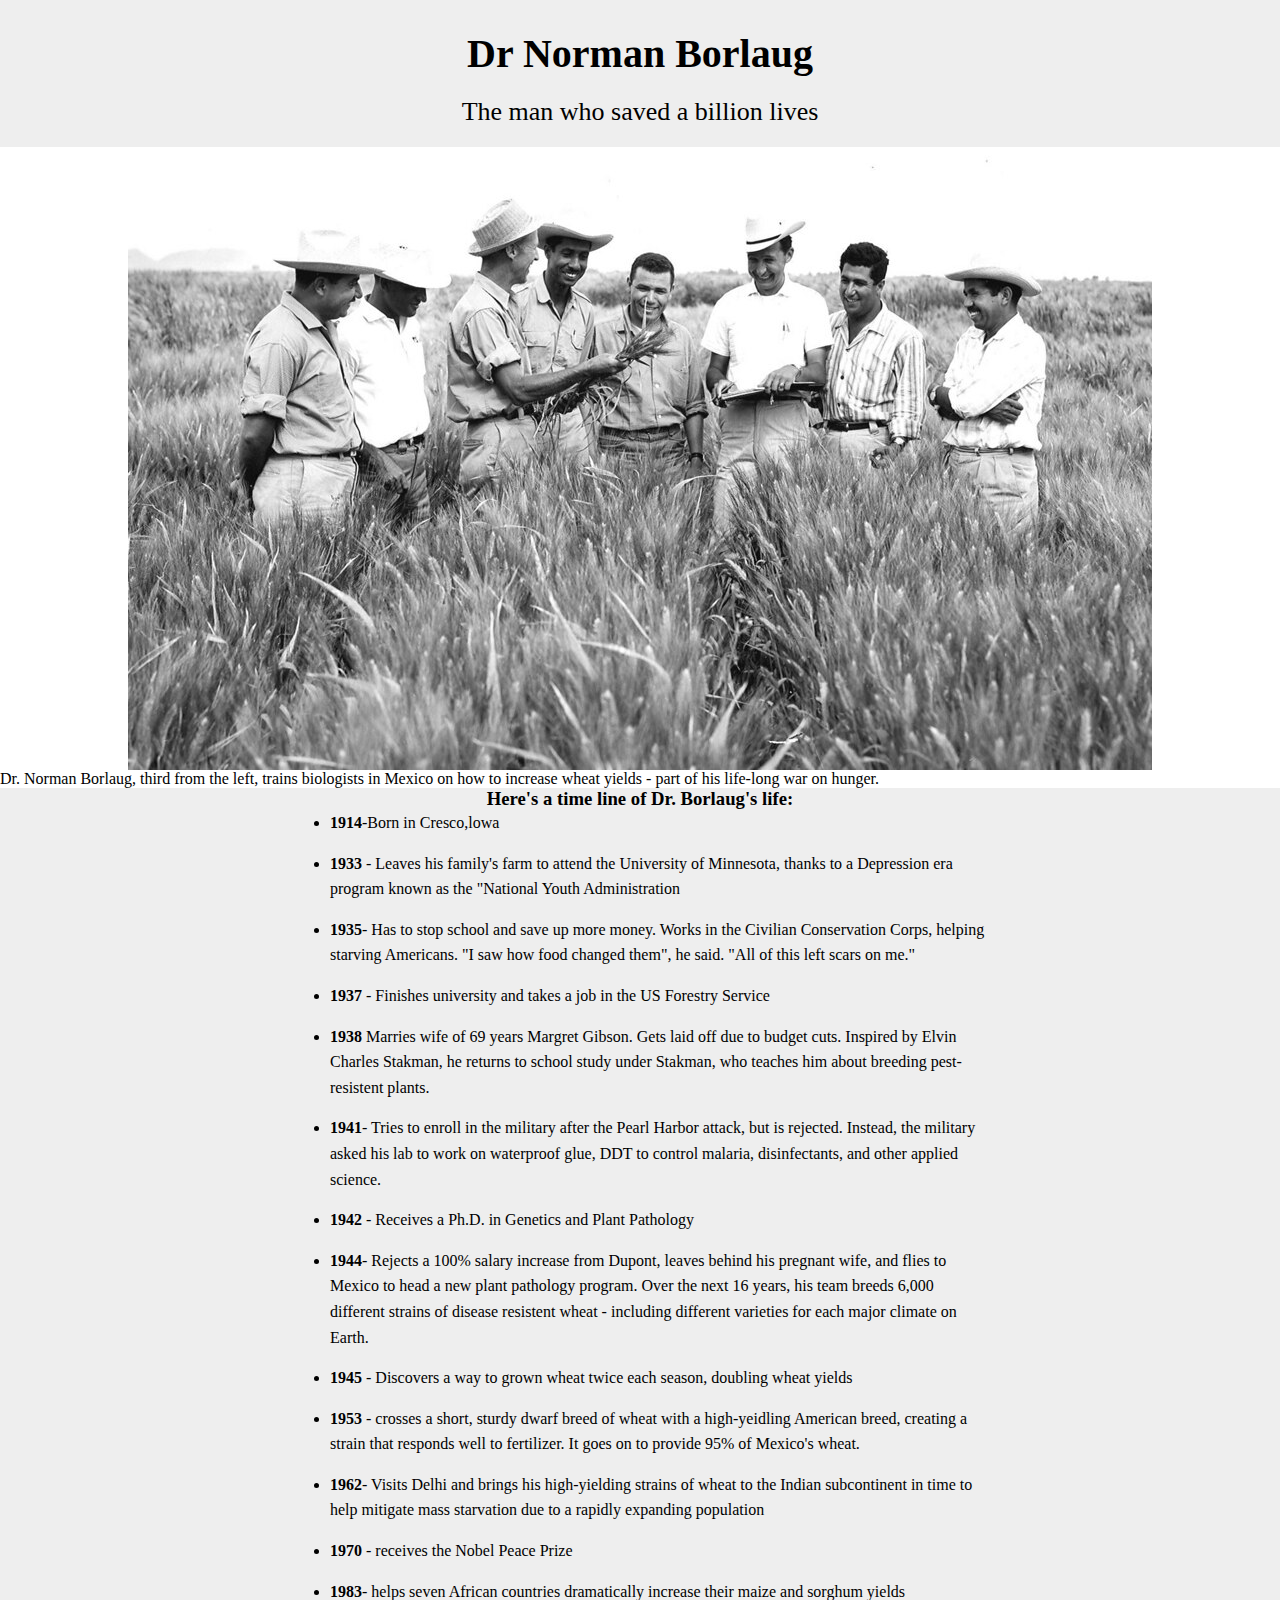
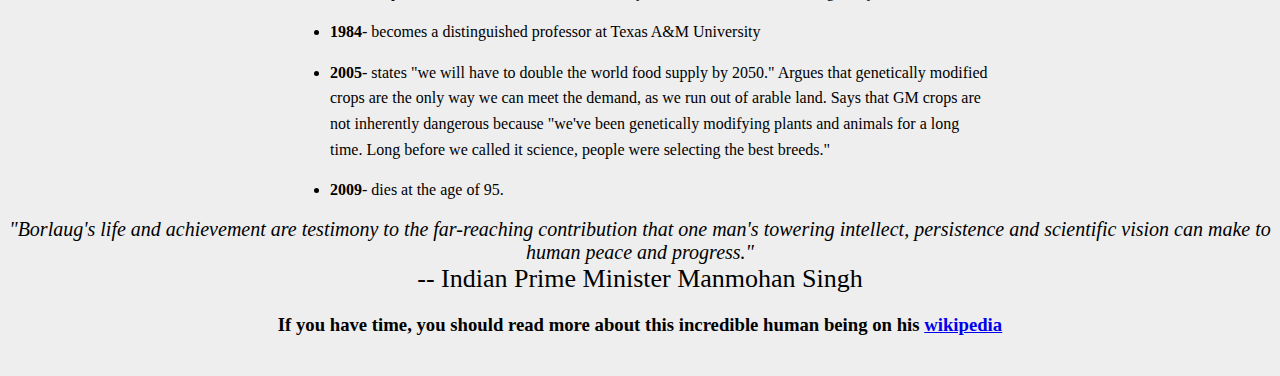
<file: fcc-test-suite-template/index.html>
<!DOCTYPE html>
<html lang="en">
  <head>
    <meta charset="UTF-8">
    <title>Fork Me! FCC: Test Suite Template</title>
    <link rel="stylesheet" href="css/style.css">
  </head>

  <body>
    <script src="https://cdn.freecodecamp.org/testable-projects-fcc/v1/bundle.js"></script>

    <main id="main">
      <h1 id="name">Dr Norman Borlaug</h1>
      <p id="p">The man who saved a billion lives</p>
      <figure id="image-div">
        <img id="image" src="/Images/tribute-page-main-image.jpg" alt="image" />
        <figcaption id="image-caption">
          Dr. Norman Borlaug, third from the left, trains biologists in Mexico
          on how to increase wheat yields - part of his life-long war on hunger.
        </figcaption>
      </figure>
       <div id="tribute-info">
       <h3 id="headline">Here's a time line of Dr. Borlaug's life:</h3>
       <ul>
        <li><strong>1914</strong>-Born in Cresco,lowa</li>
        <li>
          <strong>1933</strong> - Leaves his family's farm to attend the
          University of Minnesota, thanks to a Depression era program known as
          the "National Youth Administration
        </li>
        <li>
          <strong>1935</strong>- Has to stop school and save up more money.
          Works in the Civilian Conservation Corps, helping starving Americans.
          "I saw how food changed them", he said. "All of this left scars on
          me."
        </li>
        <li>
          <strong>1937</strong> - Finishes university and takes a job in the US
          Forestry Service
        </li>
        <li>
          <strong>1938</strong> Marries wife of 69 years Margret Gibson. Gets
          laid off due to budget cuts. Inspired by Elvin Charles Stakman, he
          returns to school study under Stakman, who teaches him about breeding
          pest-resistent plants.
        </li>
        <li>
          <strong>1941</strong>- Tries to enroll in the military after the Pearl
          Harbor attack, but is rejected. Instead, the military asked his lab to
          work on waterproof glue, DDT to control malaria, disinfectants, and
          other applied science.
        </li>
        <li>
          <strong>1942</strong> - Receives a Ph.D. in Genetics and Plant
          Pathology
        </li>
        <li>
          <strong>1944</strong>- Rejects a 100% salary increase from Dupont,
          leaves behind his pregnant wife, and flies to Mexico to head a new
          plant pathology program. Over the next 16 years, his team breeds 6,000
          different strains of disease resistent wheat - including different
          varieties for each major climate on Earth.
        </li>
        <li>
          <strong>1945</strong> - Discovers a way to grown wheat twice each
          season, doubling wheat yields
        </li>
        <li>
          <strong>1953</strong> - crosses a short, sturdy dwarf breed of wheat
          with a high-yeidling American breed, creating a strain that responds
          well to fertilizer. It goes on to provide 95% of Mexico's wheat.
        </li>
        <li>
          <strong>1962</strong>- Visits Delhi and brings his high-yielding
          strains of wheat to the Indian subcontinent in time to help mitigate
          mass starvation due to a rapidly expanding population
        </li>
        <li><strong>1970</strong> - receives the Nobel Peace Prize</li>
        <li>
          <strong>1983</strong>- helps seven African countries dramatically
          increase their maize and sorghum yields
        </li>
        <li>
          <strong>1984</strong>- becomes a distinguished professor at Texas A&M
          University
        </li>
        <li>
          <strong>2005</strong>- states "we will have to double the world food
          supply by 2050." Argues that genetically modified crops are the only
          way we can meet the demand, as we run out of arable land. Says that GM
          crops are not inherently dangerous because "we've been genetically
          modifying plants and animals for a long time. Long before we called it
          science, people were selecting the best breeds."
        </li>
        <li><strong>2009</strong>- dies at the age of 95.</li>
        </div>
        <blockquote>
          "Borlaug's life and achievement are testimony to the far-reaching
          contribution that one man's towering intellect, persistence and
          scientific vision can make to human peace and progress."
        </blockquote>
        <p>-- Indian Prime Minister Manmohan Singh</p>
        <h3>
          If you have time, you should read more about this incredible human
          being on his
          <a id="tribute-link" href="https://en.wikipedia.org/wiki/Norman_Borlaug">wikipedia</a>
        </h3>
      </ul>
    </main>
    <script  src="js/index.js"></script>
  </body>
</html>
</file>
<file: fcc-test-suite-template/css/style.css>
* {
  margin: 0;
}

body {
  background-color: #eee;
}

#image-div {
  background-color: white;
  max-width: 100%;
}

#image {
  height: auto;
  display: block;
  margin: 0 auto !important;
}

#tribute-info {
  width: 700px;
  margin: 0 auto;
}

.blockquote {
  width: 600px;
  margin: 0 auto;
}
#main {
  padding-top: 30px;
  padding-bottom: 30px;
  margin-bottom: 10px;
}
#name {
  text-align: center;
  font-size: 40px;
  padding-bottom: 20px;
}
p {
  text-align: center;
  font-size: 26px;
  padding-bottom: 20px;
}
ul {
  line-height: 1.6;
}
li {
  padding-bottom: 15px;
}
blockquote {
  text-align: center;
  font-size: 20px;
  font-style: italic;
}
h3 {
  text-align: center;
}
</file>
